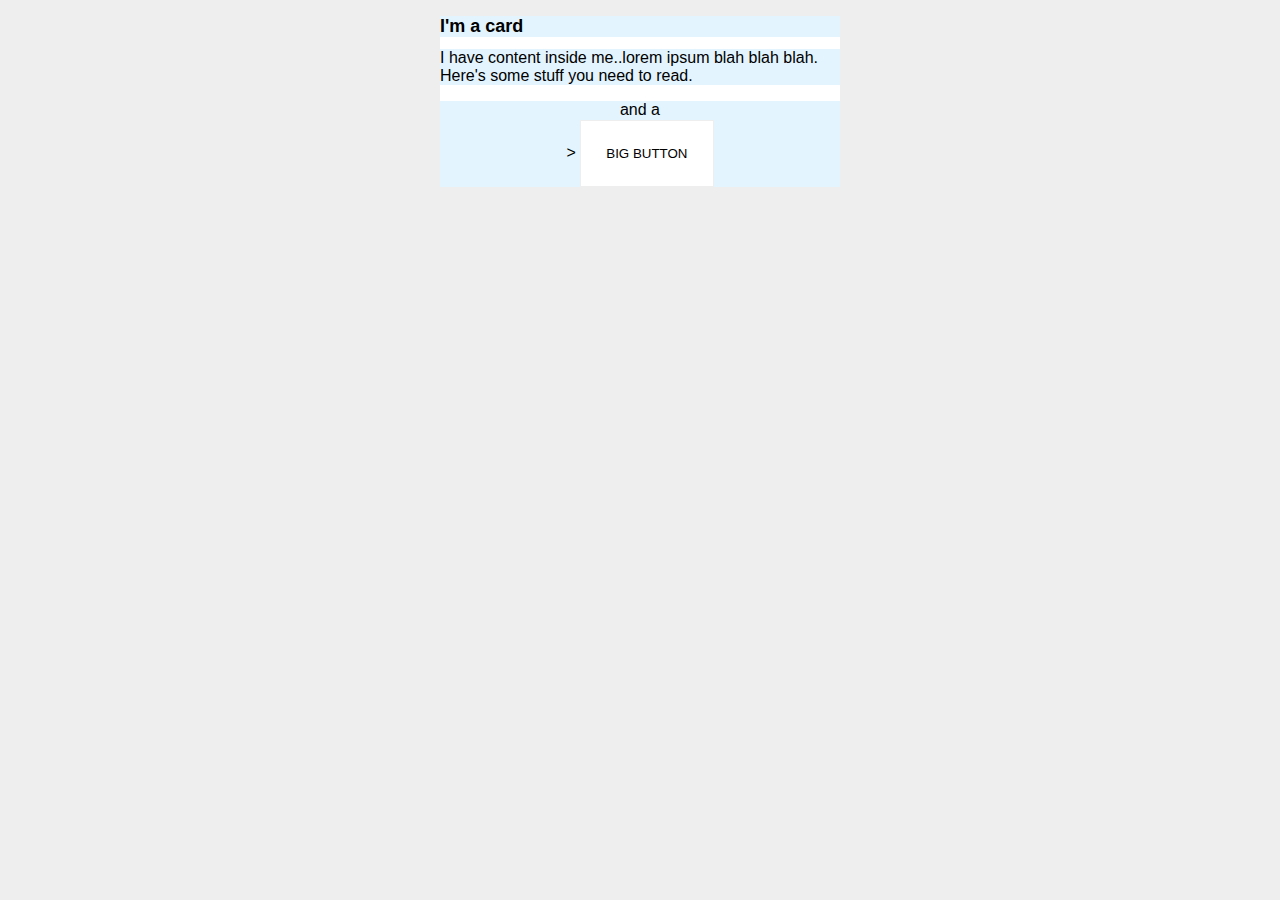
<file: foundations/block-and-inline/02-margin-and-padding-2/index.html>
<!DOCTYPE html>
<html lang="en">
  <head>
    <meta charset="UTF-8">
    <meta http-equiv="X-UA-Compatible" content="IE=edge">
    <meta name="viewport" content="width=device-width, initial-scale=1.0">
    <title>Margin and Padding exercise 2</title>
    <link rel="stylesheet" href="style.css">
  </head>
  <body>




    <div class="card">
      <h1 class="title">I'm a card</h1>
      <div class="content">I have content inside me..lorem ipsum blah blah blah. Here's some stuff you need to read.</div>
      <div class="button-container"><p style="and">and a</p>> <button>BIG BUTTON</button></div>
    </div>






  </body>
</html>
</file>
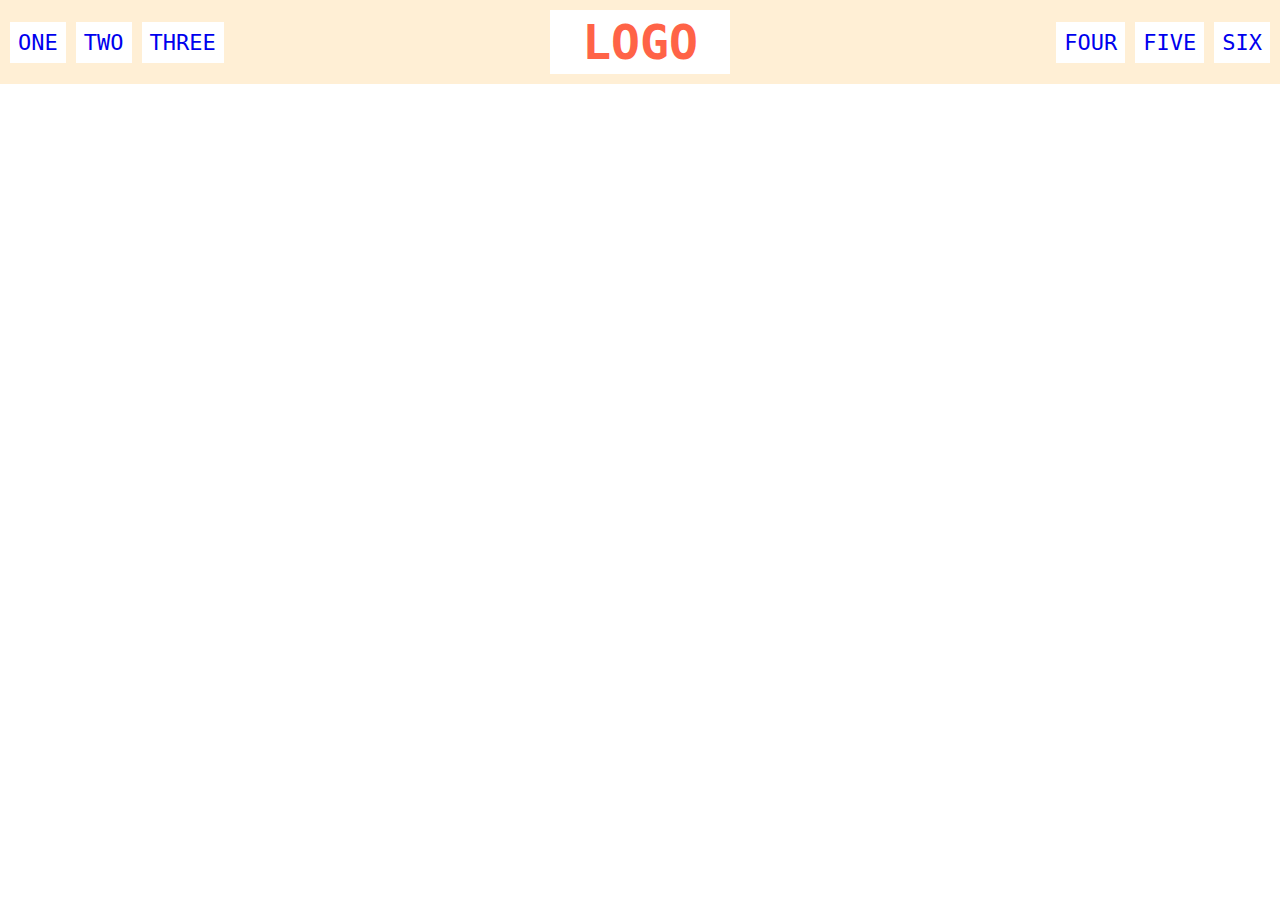
<file: foundations/flex/02-flex-header/index.html>
<!DOCTYPE html>
<html lang="en">
  <head>
    <meta charset="UTF-8">
    <meta http-equiv="X-UA-Compatible" content="IE=edge">
    <meta name="viewport" content="width=device-width, initial-scale=1.0">
    <title>Flex Header</title>
    <link rel="stylesheet" href="style.css">
  </head>
  <body>



    <div class="header">
      <div class="left-links">
        <ul>
          <li><a href="#">ONE</a></li>
          <li><a href="#">TWO</a></li>
          <li><a href="#">THREE</a></li>
        </ul>
      </div>
      <div class="logo">LOGO</div>
      <div class="right-links">
        <ul>
          <li><a href="#">FOUR</a></li>
          <li><a href="#">FIVE</a></li>
          <li><a href="#">SIX</a></li>
        </ul>




        
      </div>




    </div>
  </body>
</html>
</file>
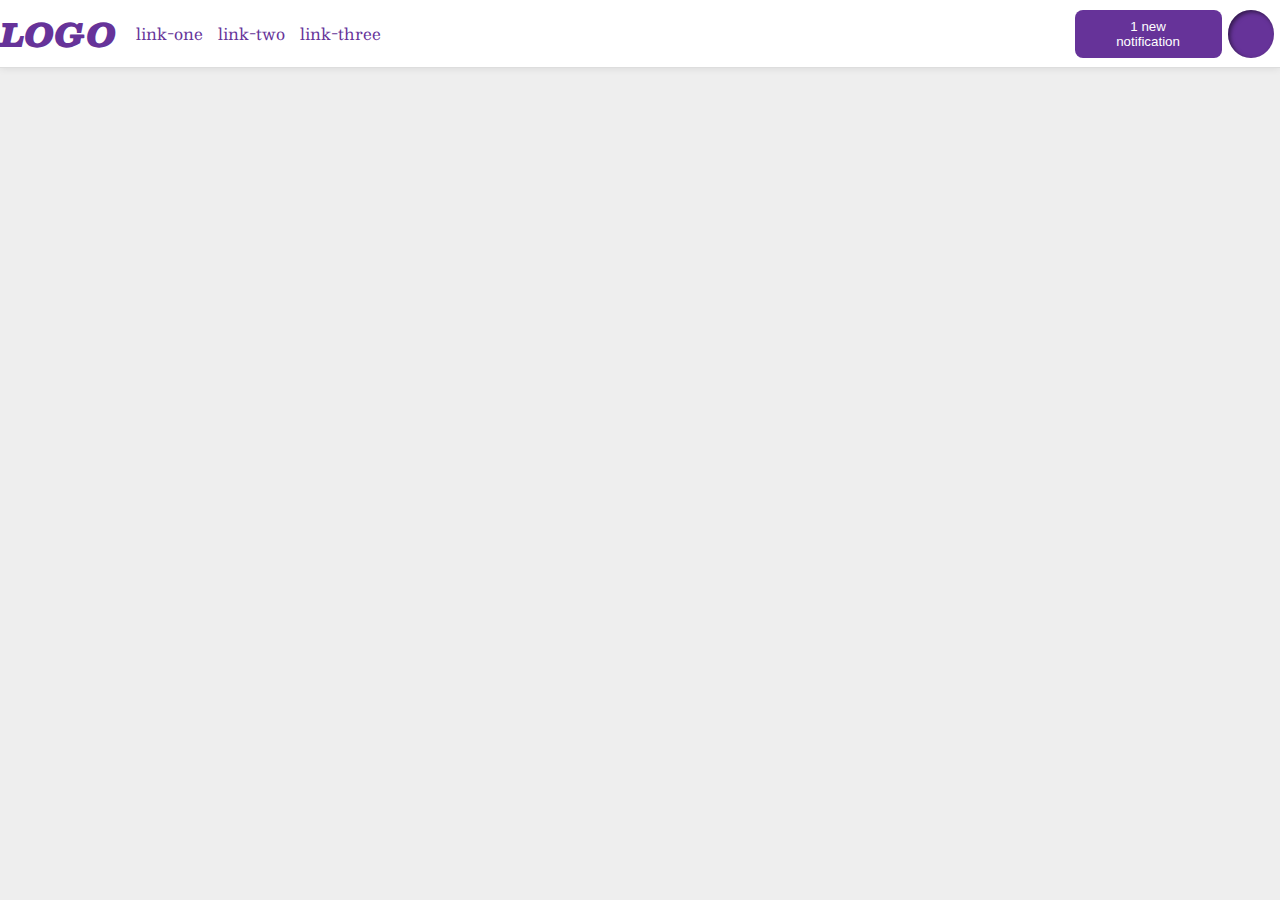
<file: foundations/flex/03-flex-header-2/index.html>
<!DOCTYPE html>
<html lang="en">
  <head>
    <meta charset="UTF-8">
    <meta http-equiv="X-UA-Compatible" content="IE=edge">
    <meta name="viewport" content="width=device-width, initial-scale=1.0">
    <title>Flex Header 2</title>
    <link rel="stylesheet" href="style.css">
  </head>
  <body>



    <div class="header">
      <div class="container-left"> 
      <div class="logo">
        LOGO
      </div>
      <ul class="links">
        <li><a href="https://google.com">link-one</a></li>
        <li><a href="https://google.com">link-two</a></li>
        <li  ><a href="https://google.com">link-three</a></li>
      </ul>
    </div>

    <div class="container-right">
    <button class="notifications">
      1 new notification
    </button>
    <div class="profile-image"></div>
  </div>
</div>



  </body>
</html>
</file>
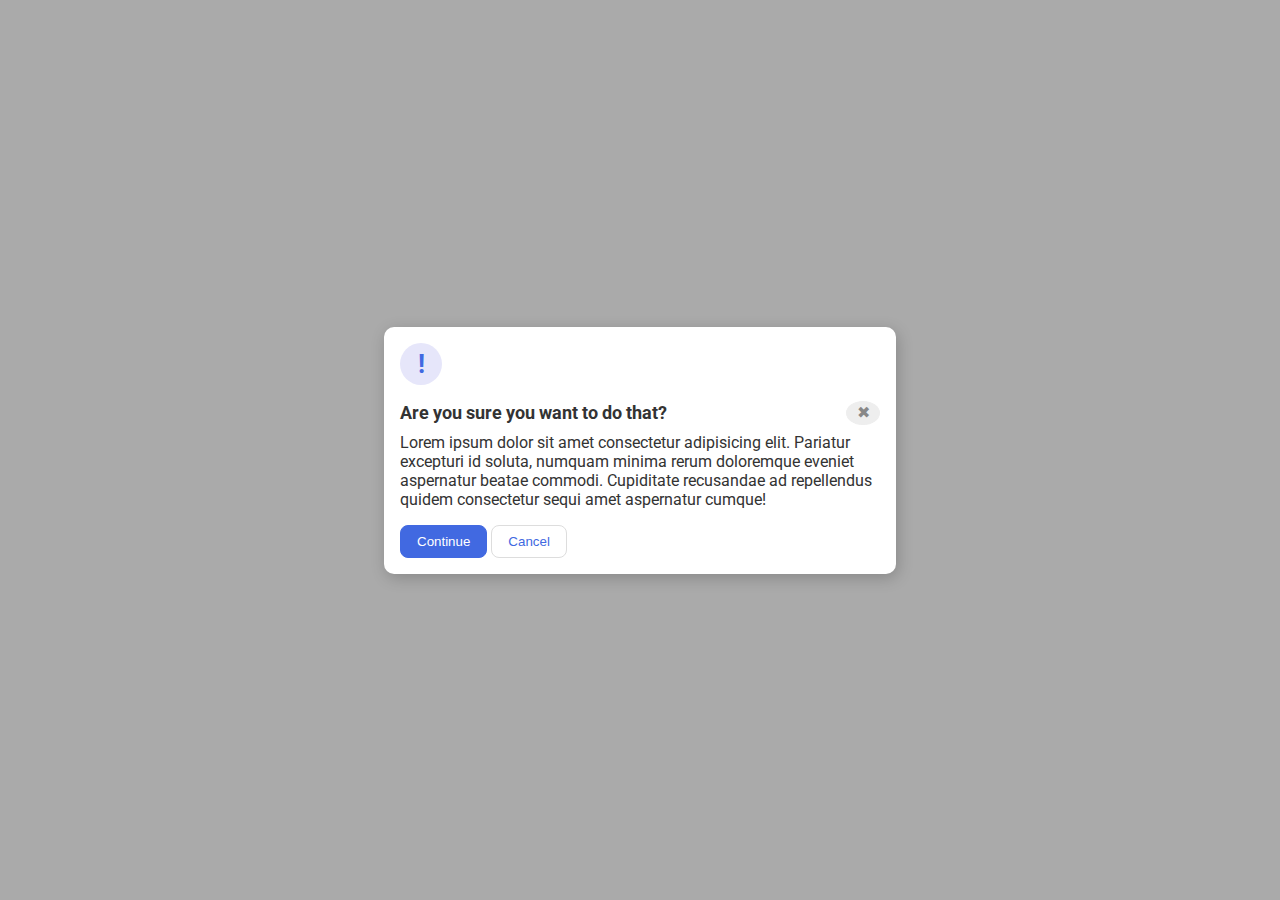
<file: foundations/flex/05-flex-modal/index.html>
<!DOCTYPE html>
<html lang="en">
  <head>
    <meta charset="UTF-8">
    <meta http-equiv="X-UA-Compatible" content="IE=edge">
    <meta name="viewport" content="width=device-width, initial-scale=1.0">
    <link rel="stylesheet" href="style.css">
    <title>Modal</title>
  </head>
  <body>
    <div class="modal">
      <div class="icon">!</div>
      <!-- additional container used here -->
      <div class="container">
        <!-- header div was moved to encompass the close button as well -->
        <div class="header">Are you sure you want to do that?
          <button class="close-button">✖</button>
        </div>
        <div class="text">Lorem ipsum dolor sit amet consectetur adipisicing elit. Pariatur excepturi id soluta, numquam minima rerum doloremque eveniet aspernatur beatae commodi. Cupiditate recusandae ad repellendus quidem consectetur sequi amet aspernatur cumque!</div>
        <button class="continue">Continue</button>
        <button class="cancel">Cancel</button>
      </div>
    </div>
  </body>
</html>
</file>
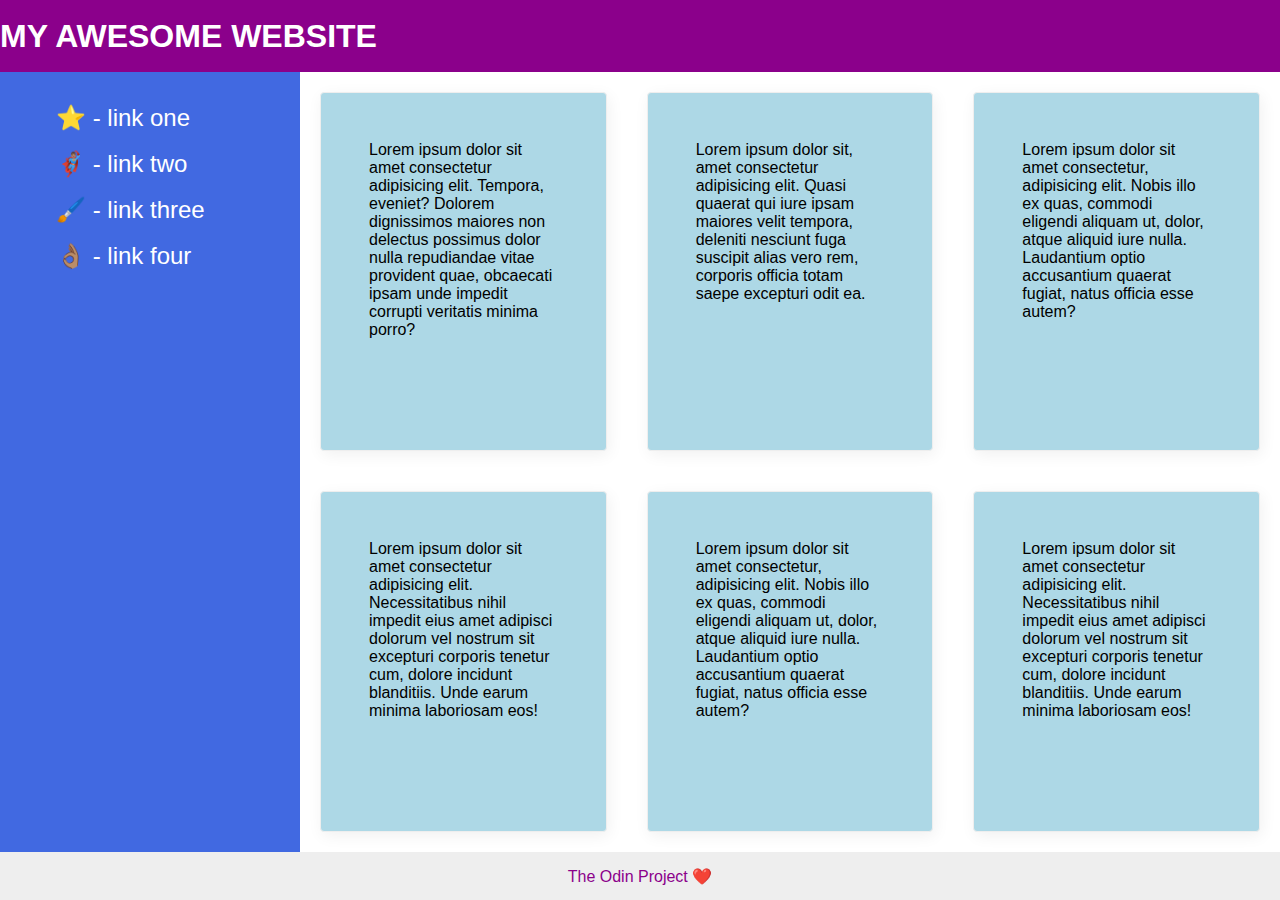
<file: foundations/flex/07-flex-layout-2/index.html>
<!DOCTYPE html>
<html lang="en">
  <head>
    <meta charset="UTF-8">
    <meta http-equiv="X-UA-Compatible" content="IE=edge">
    <meta name="viewport" content="width=device-width, initial-scale=1.0">
    <title>The Holy Grail</title>
    <link rel="stylesheet" href="style.css">
  </head>
  <body>



    <div class="header">
      MY AWESOME WEBSITE
    </div>
    

    <div class="main"> 
    <div class="sidebar">
      <ul>
        <li><a href="#">⭐ - link one</a></li>
        <br>
        <li><a href="#">🦸🏽‍♂️ - link two</a></li>
        <br>
        <li><a href="#">🖌️ - link three</a></li>
        <br>
        <li><a href="#">👌🏽 - link four</a></li>
      </ul>
    </div>

    <div class="exe1">
    <div class="card">Lorem ipsum dolor sit amet consectetur adipisicing elit. Tempora, eveniet? Dolorem dignissimos maiores non delectus possimus dolor nulla repudiandae vitae provident quae, obcaecati ipsam unde impedit corrupti veritatis minima porro?</div>
    <div class="card">Lorem ipsum dolor sit, amet consectetur adipisicing elit. Quasi quaerat qui iure ipsam maiores velit tempora, deleniti nesciunt fuga suscipit alias vero rem, corporis officia totam saepe excepturi odit ea.</div>
    <div class="card">Lorem ipsum dolor sit amet consectetur, adipisicing elit. Nobis illo ex quas, commodi eligendi aliquam ut, dolor, atque aliquid iure nulla. Laudantium optio accusantium quaerat fugiat, natus officia esse autem?</div>
   <div class="exe2"> 
      <div class="card">Lorem ipsum dolor sit amet consectetur adipisicing elit. Necessitatibus nihil impedit eius amet adipisci dolorum vel nostrum sit excepturi corporis tenetur cum, dolore incidunt blanditiis. Unde earum minima laboriosam eos!</div>
    <div class="card">Lorem ipsum dolor sit amet consectetur, adipisicing elit. Nobis illo ex quas, commodi eligendi aliquam ut, dolor, atque aliquid iure nulla. Laudantium optio accusantium quaerat fugiat, natus officia esse autem?</div>
    <div class="card">Lorem ipsum dolor sit amet consectetur adipisicing elit. Necessitatibus nihil impedit eius amet adipisci dolorum vel nostrum sit excepturi corporis tenetur cum, dolore incidunt blanditiis. Unde earum minima laboriosam eos!</div>
  </div>
  </div>
</div>




    <div class="footer">
      The Odin Project ❤️
    </div>





    
  </body>
</html>
</file>
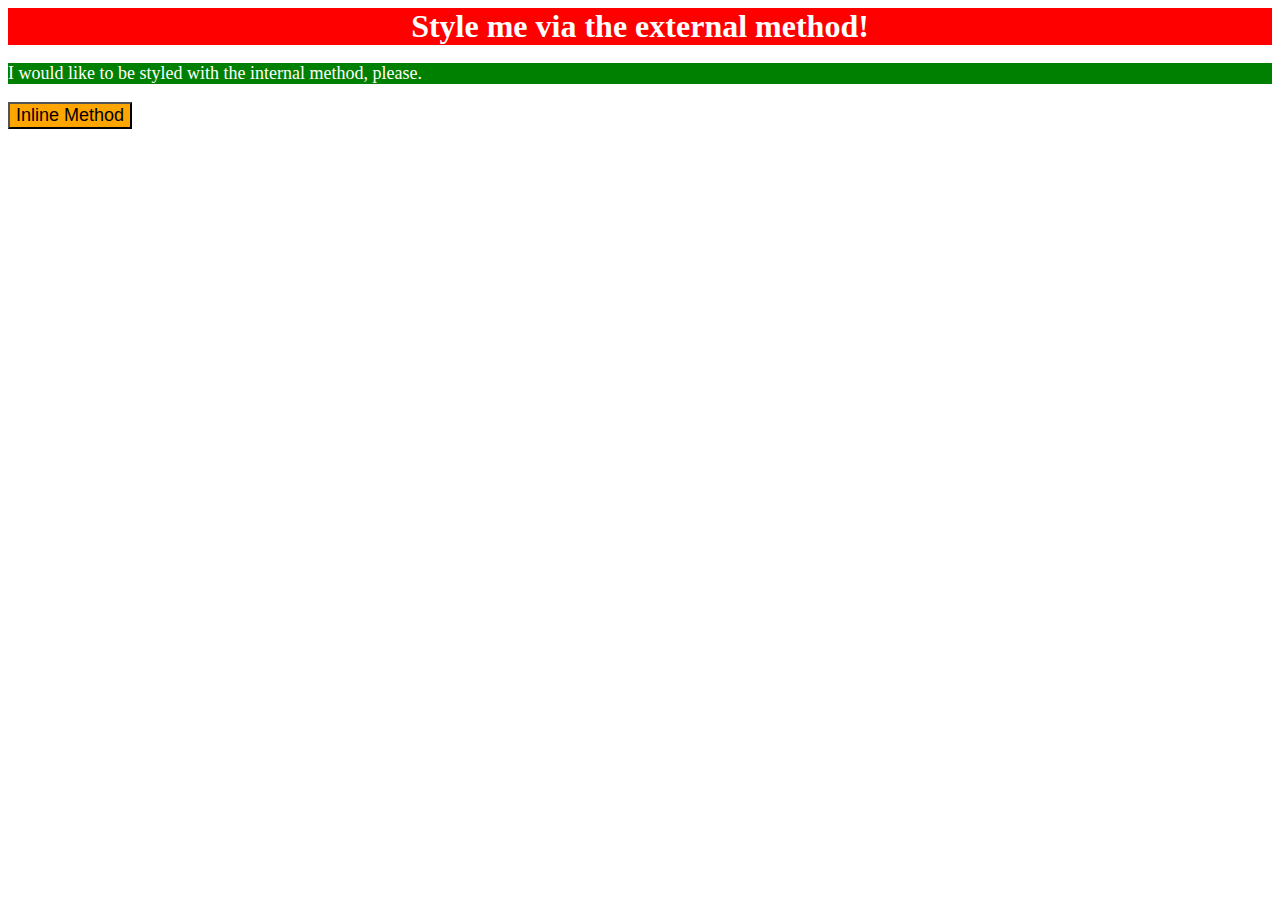
<file: foundations/intro-to-css/01-css-methods/index.html>
<!DOCTYPE html>
<html lang="en">
  <head>
    <meta charset="UTF-8">
    <meta http-equiv="X-UA-Compatible" content="IE=edge">
    <meta name="viewport" content="width=device-width, initial-scale=1.0">
    <link rel="stylesheet" href="styles.css">

    <style>
    p { color: white; background-color: green; font-size: 18px
    }
    </style>

    <title>Methods for Adding CSS</title>
  </head>
  <body>
    <div>Style me via the external method!</div>
    <p>I would like to be styled with the internal method, please.</p>
    <button style="background-color: orange; font-size: 18px;">Inline Method</button>
  </body>
</html>
</file>
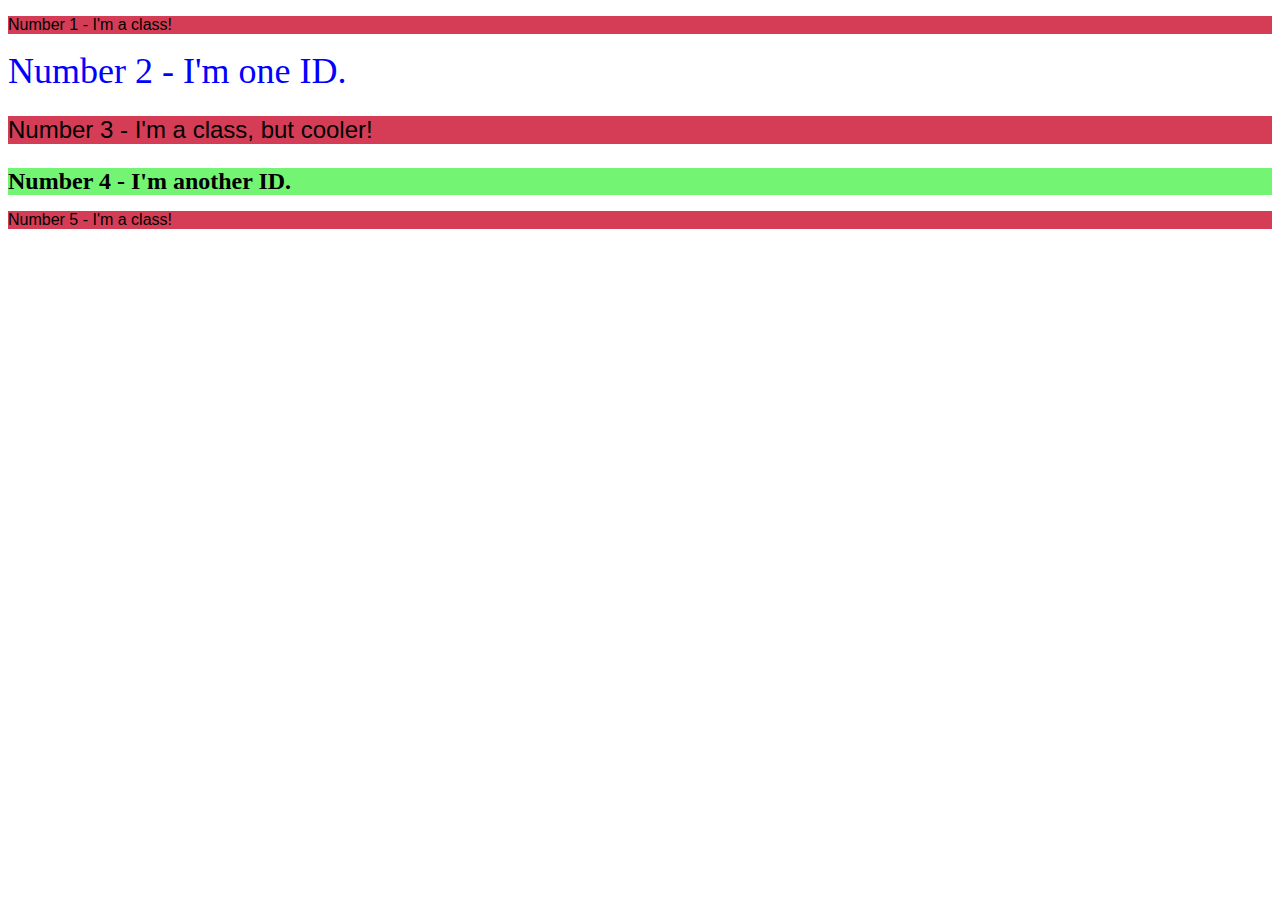
<file: foundations/intro-to-css/02-class-id-selectors/index.html>
<!DOCTYPE html>
<html lang="en">
  <head>
    <meta charset="UTF-8">
    <meta http-equiv="X-UA-Compatible" content="IE=edge">
    <meta name="viewport" content="width=device-width, initial-scale=1.0">
    <title>Class and ID Selectors</title>
    <link rel="stylesheet" href="style.css">
  </head>
  <body>
    <p>Number 1 - I'm a class!</p>
    <div style="color: blue; font-size: 36px;">Number 2 - I'm one ID.</div>
    <p style="font-size: 24px;">Number 3 - I'm a class, but cooler!</p>
    <div style="font-size: 24px; font-weight: bold; background-color: rgb(115, 245, 115);">Number 4 - I'm another ID.</div>
    <p>Number 5 - I'm a class!</p>
  </body>
</html>
</file>
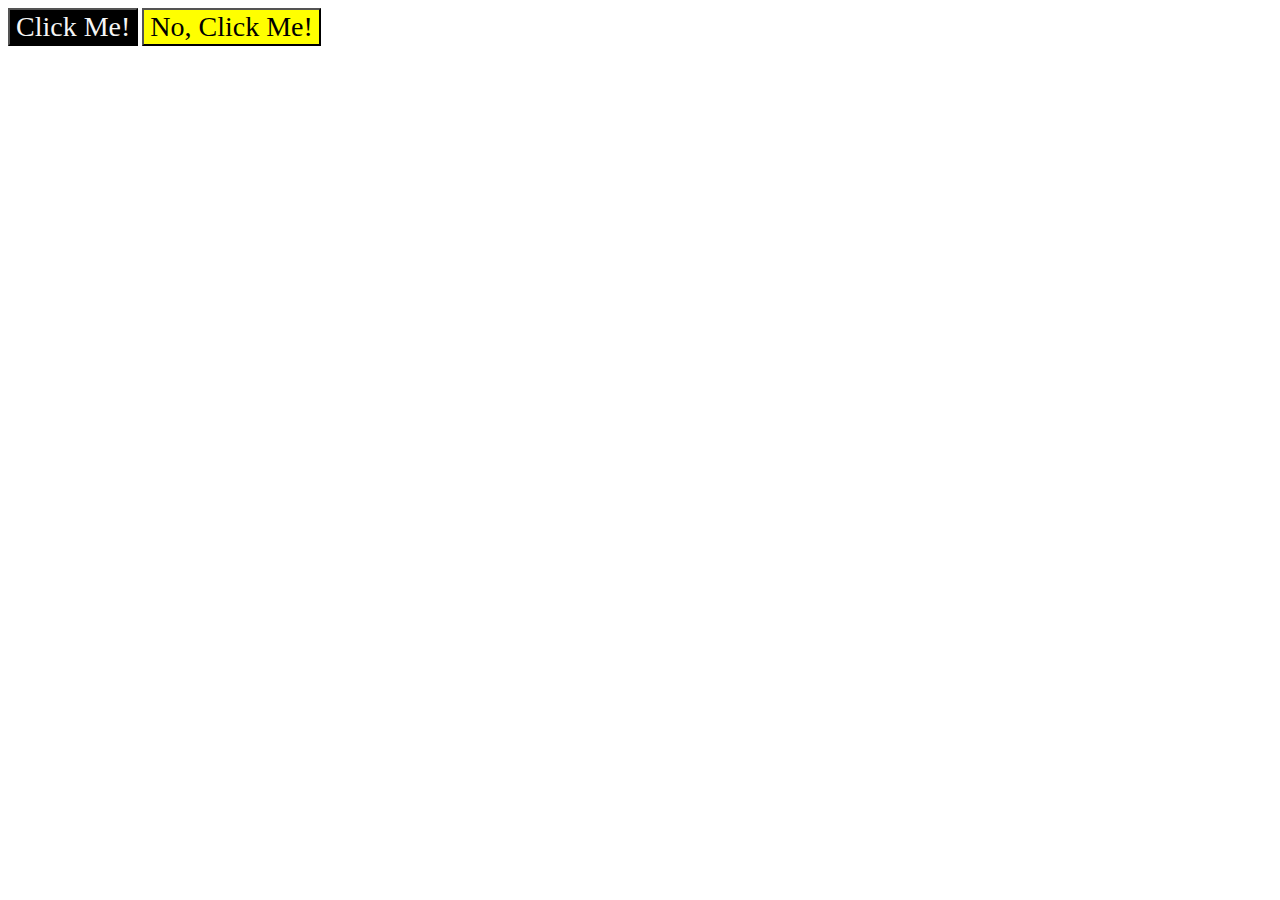
<file: foundations/intro-to-css/03-grouping-selectors/index.html>
<!DOCTYPE html>
<html lang="en">
  <head>
    <meta charset="UTF-8">
    <meta http-equiv="X-UA-Compatible" content="IE=edge">
    <meta name="viewport" content="width=device-width, initial-scale=1.0">
    <title>Grouping Selectors</title>
    <link rel="stylesheet" href="style.css">
  </head>
  <body>
    <button id="title">Click Me!</button>
    <button id="title2">No, Click Me!</button>
  </body>
</html>
</file>
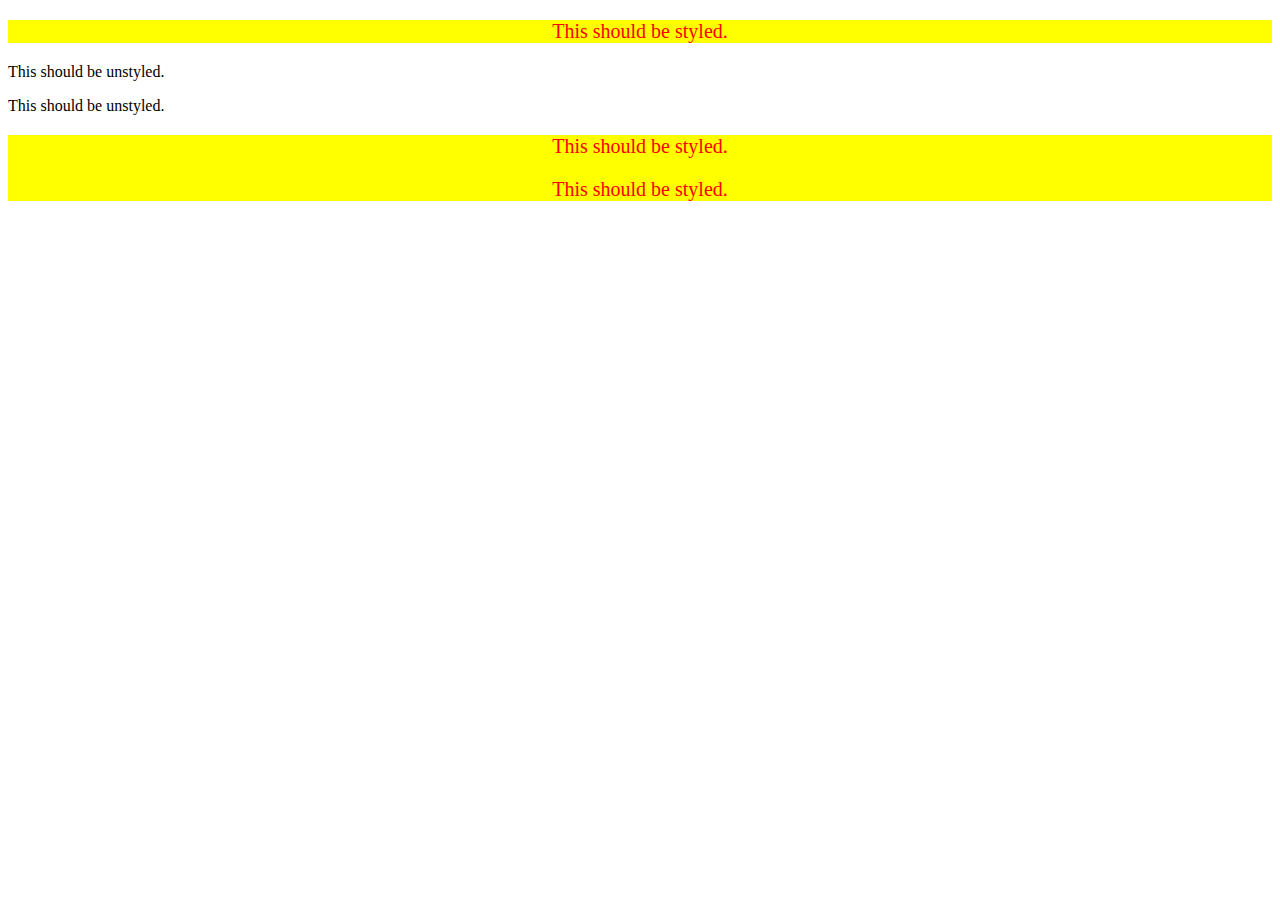
<file: foundations/intro-to-css/05-descendant-combinator/index.html>
<!DOCTYPE html>
<html lang="en">
  <head>
    <meta charset="UTF-8">
    <meta http-equiv="X-UA-Compatible" content="IE=edge">
    <meta name="viewport" content="width=device-width, initial-scale=1.0">
    <title>Descendant Combinator</title>
    <link rel="stylesheet" href="style.css">
  </head>
  <body>

    


    <div class="container">
      <p class="text">This should be styled.</p>
    </div>
    <p class="text">This should be unstyled.</p>
    <p class="text">This should be unstyled.</p>
    <div class="container">
      <p class="text">This should be styled.</p>
      <p class="text">This should be styled.</p>
    </div>





  </body>
</html>
</file>
<file: foundations/block-and-inline/02-margin-and-padding-2/style.css>
body {
  background: #eee;
  font-family: sans-serif;


}


 
.card {
  width: 400px;
  background: #fff;
  margin: 16px auto;
}

.title {
  background: #e3f4ff;
  margin-bottom: 12px;
  text-align: left;
  font-size: 18px; 
}

.content {
  background: #e3f4ff;
  margin-bottom: 10px;

}

.button-container {
  
  background: #e3f4ff;
  text-align: center;
}

button {
  margin-top:-15px;
  padding: 25px;
  background: white;
  border: 1px solid #eee;
}
</file>
<file: foundations/flex/02-flex-header/style.css>
.header  {
  font-family: monospace;
  background: papayawhip;

  padding: 10px;  
/* powyzej dodałem padding */

  display: flex;
 flex-direction: row;
 flex-wrap: wrap;
  flex : 1; 



  align-items: center;
  justify-content: space-between;
    


 }

.logo {
  font-size: 48px;
  font-weight: 900;
  color: tomato;
  background: white;
  padding: 4px 32px;
 
 }

ul {
  /* this removes the dots on the list items*/
  list-style-type: none;
  padding: 0;
  margin: 0;
  display: flex;
  gap: 10px ;
   
 


}

a {
  font-size: 22px;
  background: white;
  padding: 8px;
  /* this removes the line under the links */
  text-decoration: none;
   
 
}


* {
  margin: 0;
  padding: 0;
}
</file>
<file: foundations/flex/03-flex-header-2/style.css>
/* this is some magical font-importing.  
you'll learn about it later. */
@import url('https://fonts.googleapis.com/css2?family=Besley:ital,wght@0,400;1,900&display=swap');

body {
  margin: 0;
  background: #eee;
  font-family: Besley, serif;
}

.header {
  background: white;
  border-bottom: 1px solid #ddd;
  box-shadow: 0 0 8px rgba(0,0,0,.1);

  display: flex;
  flex-direction: row; 
  flex-wrap: wrap;
  justify-content: space-between;
  align-items: center; 

 }

.profile-image {
  background: rebeccapurple;
  box-shadow: inset 2px 2px 4px rgba(0,0,0,.5);
  border-radius: 50%;
  width: 48px;
  height: 48px;
}

.logo {
  color: rebeccapurple;
  font-size: 32px;
  font-weight: 900;
  font-style: italic;
}

button {
  border: none;
  border-radius: 8px;
  background: rebeccapurple;
  color: white;
  padding: 8px 24px;
}

a {
  /* this removes the line under our links */
  text-decoration: none;
  color: rebeccapurple;
   
}

ul {
  list-style-type: none;
  display: flex;
  flex-flow: row  wrap;
  padding: 10px;
  margin: 10px;


 gap: 15px;
  
}
 

.container-left {
  display: flex;
  flex-direction: row;
  justify-content: space-around;
  align-items: center;
   margin-left: ;
}

.container-right {
  display: flex;
  flex: row-reverse;
  gap: 3%;
  justify-content: space-around;
  margin-right: 0.5%;
}
</file>
<file: foundations/flex/05-flex-modal/style.css>
@import url('https://fonts.googleapis.com/css2?family=Roboto:wght@400;700&display=swap');

* {
  margin:0;
  padding: 0;
}


html, body {
  height: 100%;
}

body {
  font-family: Roboto, sans-serif;
  margin: 0;
  background: #aaa;
  color: #333;
  /* I'll give you this one for free lol */
  display: flex;
  align-items: center;
  justify-content: center;

}

.modal {
  background: white;
  width: 480px;
  border-radius: 10px;
  box-shadow: 2px 4px 16px rgba(0,0,0,.2);

  display: flex;
  flex-direction: column;
 


}

.icon {
  color: royalblue;
  font-size: 26px;
  font-weight: 700;
  background: lavender;
  width: 42px;
  height: 42px;
  border-radius: 50%;
  display: flex;
  align-items: center;
  justify-content: center;


}

.close-button {
  background: #eee;
  border-radius: 50%;
  color: #888;
  font-weight: 400;
  font-size: 16px;
  height: 24px;
  width: 24px;
  display: flex;
  align-items: center;
  justify-content: center;
  border: 1px solid #eee;
 

}

button {
  cursor: pointer;
  padding: 8px 16px;
  border-radius: 8px;
}

button.continue {
  background: royalblue;
  border: 1px solid royalblue;
  color: white;
}

button.cancel {
  background: white;
  border: 1px solid #ddd;
  color: royalblue;
}
 
.header {
  display: flex;
  align-items: center;
  justify-content: space-between;
  font-size: 18px;
  font-weight: 700;
  margin-bottom: 8px;
}
.text {
  margin-bottom: 16px;
}

.modal {
  display: flex;
  gap: 16px;
  padding: 16px;
}
</file>
<file: foundations/flex/07-flex-layout-2/style.css>
body {
  font-family: -apple-system, BlinkMacSystemFont, 'Segoe UI', Roboto, Oxygen, Ubuntu, Cantarell, 'Open Sans', 'Helvetica Neue', sans-serif;
  margin: 0;
  min-height: 100vh;
  display: flex;
  flex-direction: column; 
  flex: 1; 
 

}

.header {
  height: 72px;
  background: darkmagenta;
   ;
  font-weight: 900;
  color: white;
  font-size: 32px;
  display: flex;
  justify-content: flex-start;
  align-items: center;

 
}

.footer {
  height: 72px;
  background: #eee;
  color: darkmagenta;
  display: flex;
  justify-content: center;
  align-items: center;
  flex-grow:0;
  flex-shrink:0;
  flex-basis: 3rem;
 
 
  
 }

.sidebar {
  width: 300px;
  background: royalblue;
  box-sizing: border-box;
  text-decoration: none;
  flex-shrink: 0;
  padding: 16px;
 
 
 }

.card {
  border: 1px solid #eee;
  box-shadow: 2px 4px 16px rgba(0,0,0,.06);
  border-radius: 4px;
}

ul  {
   list-style: none;
  ;}

  a:link {
    color: white;
    text-decoration: none;
    font-size: 24px;
  }

 .main {
  display: flex;
  flex: 1; 

  
 }

  .exe1 {
  display: flex; 
  flex-direction: row;
  flex-wrap: wrap; 
   
   

 }

 .exe2 {
  display: flex; 
  flex-direction: row;
  flex-wrap: wrap; 
   
   

 }

 .card {
  display: flex;
flex-direction: column;
 background-color: lightblue;
 flex: 1; 
 
 flex-wrap: wrap ;
 padding: 48px;
 margin: 20px;
 
 
 

 
 }
</file>
<file: foundations/intro-to-css/01-css-methods/styles.css>
div {
color: white;
background-color: red;
font-size: 32px; text-align: center; font-weight: bold;
}
</file>
<file: foundations/intro-to-css/02-class-id-selectors/style.css>
p {background-color: rgb(213, 61, 86);
font-family: Verdana, Geneva, Tahoma, sans-serif;
}
</file>
<file: foundations/intro-to-css/03-grouping-selectors/style.css>
button {

font-size: 28px; font-family: TIMES NEW ROMAN, HELVETICA, sans-serif;

}


#title {
    background-color: black; color: whitesmoke;
}


#title2 {

    background-color: yellow;
}
</file>
<file: foundations/intro-to-css/05-descendant-combinator/style.css>
.container {
background-color: yellow; text-align: center; color: red; font-size: 20px;



}
</file>
